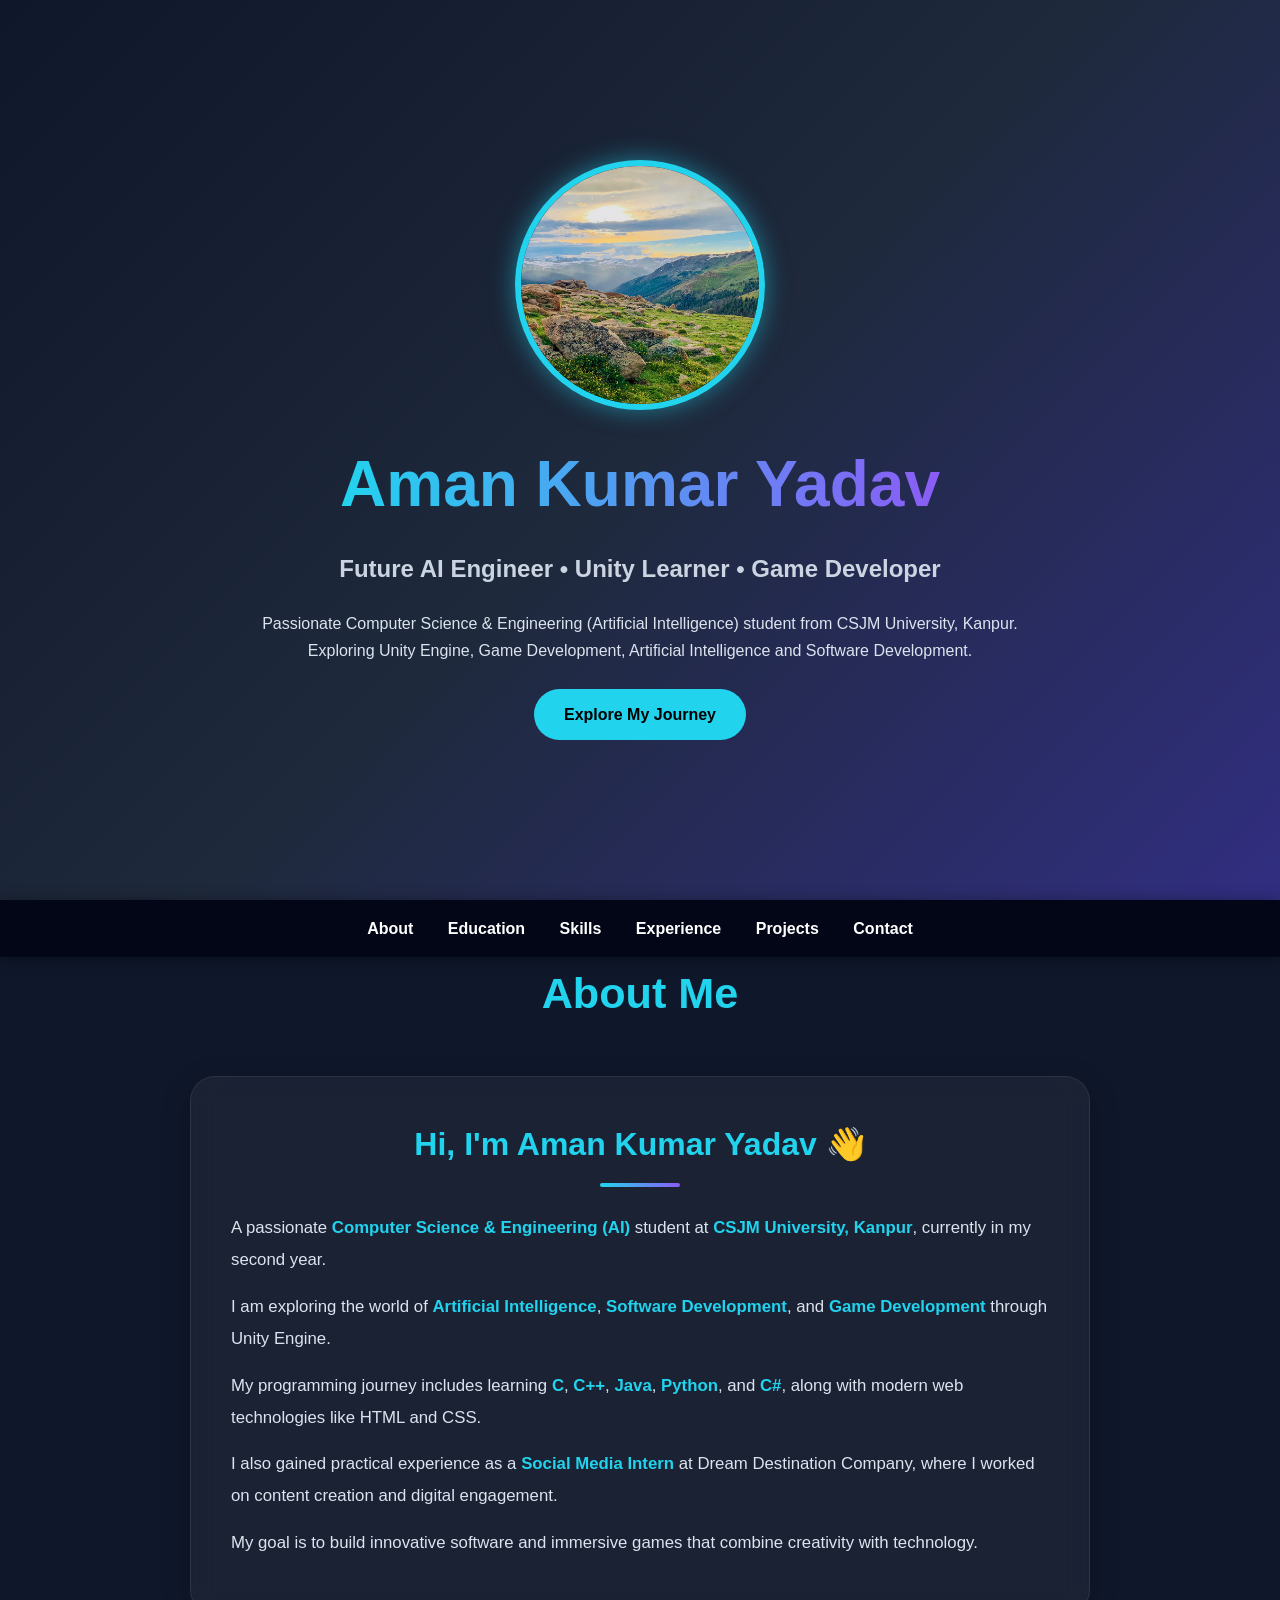
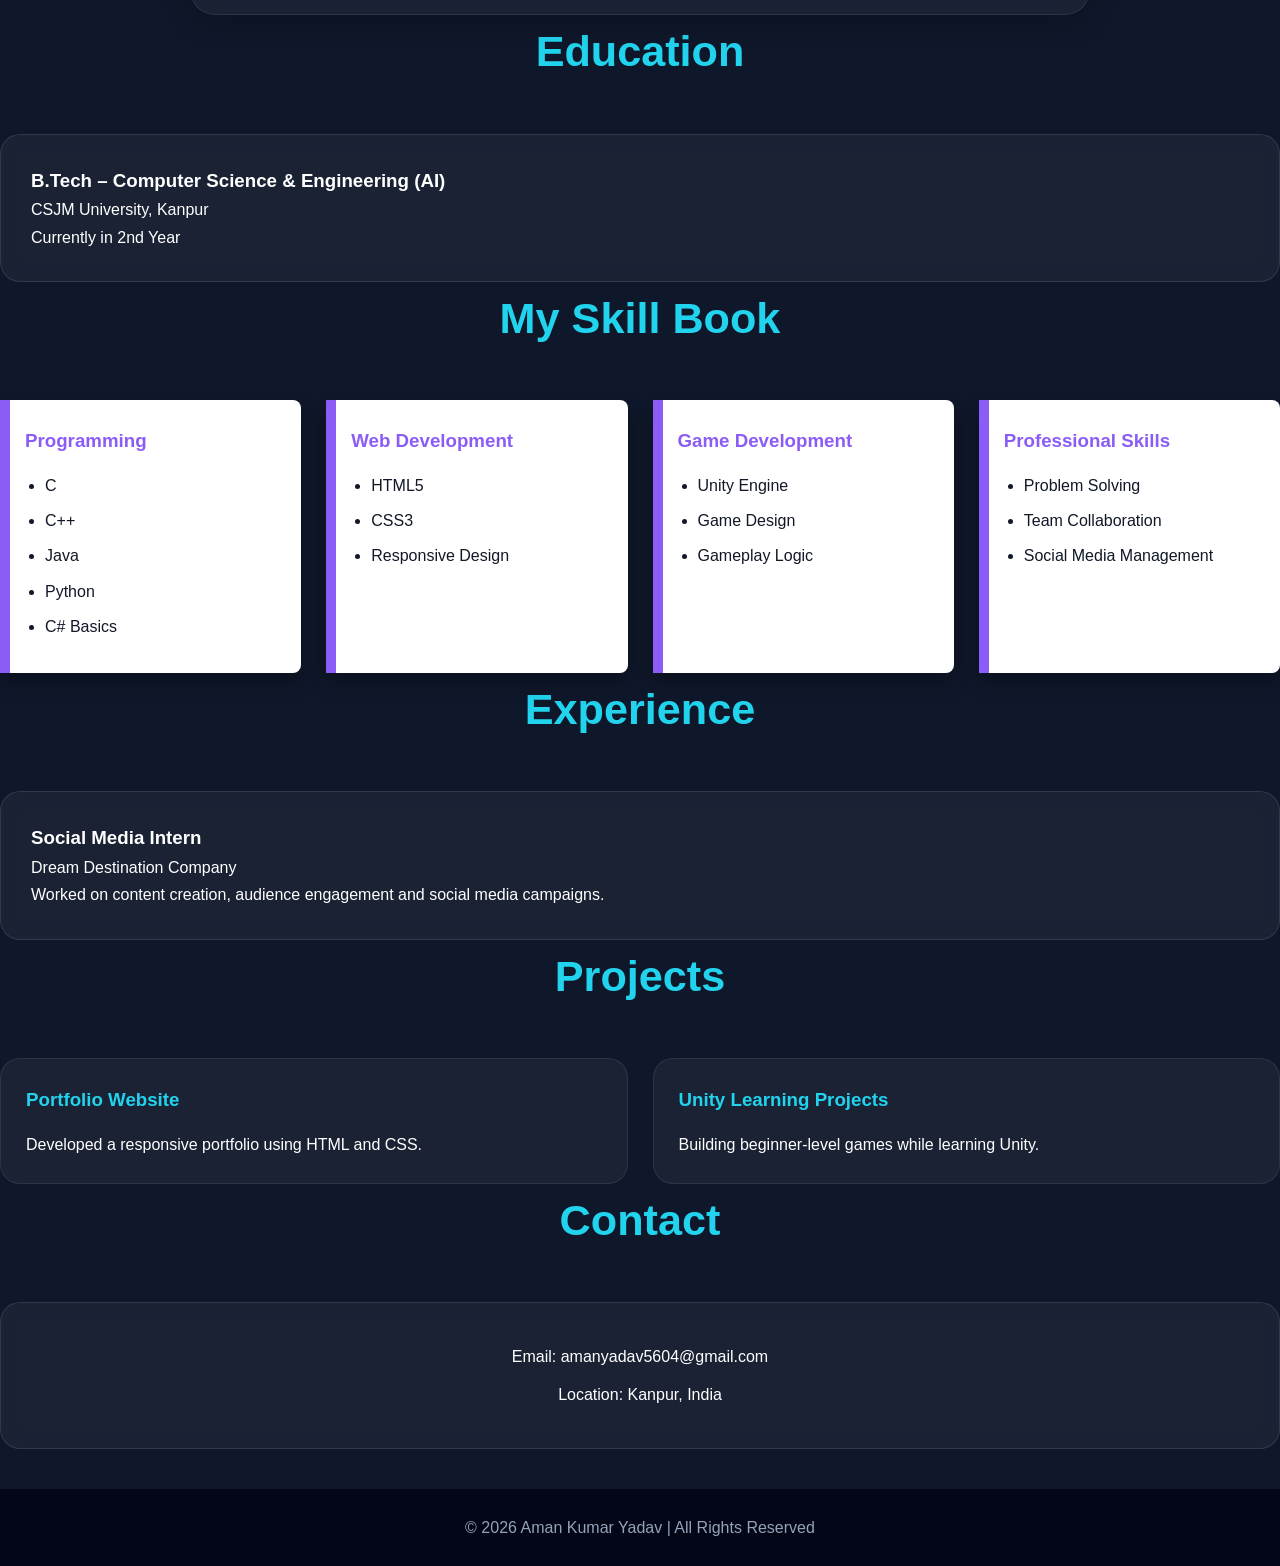
<file: index.html>
<!DOCTYPE html>
<html lang="en">
<head>
<meta charset="UTF-8">
<meta name="viewport" content="width=device-width, initial-scale=1.0">
<title>Aman Kumar Yadav | Portfolio</title>
<link rel="stylesheet" href="style.css">
</head>

<body>

<header class="hero">

<img src="7.jpg" alt="Aman Kumar Yadav" class="profile">

<h1>Aman Kumar Yadav</h1>

<h2>Future AI Engineer • Unity Learner • Game Developer</h2>

<p>
Passionate Computer Science & Engineering (Artificial Intelligence)
student from CSJM University, Kanpur. Exploring Unity Engine,
Game Development, Artificial Intelligence and Software Development.
</p>

<a href="#about" class="btn">Explore My Journey</a>

</header>

<nav>
<a href="#about">About</a>
<a href="#education">Education</a>
<a href="#skills">Skills</a>
<a href="#experience">Experience</a>
<a href="#projects">Projects</a>
<a href="#contact">Contact</a>
</nav>


<section id="about">

    <h2 class="section-title">About Me</h2>

    <div class="about-card">

        <h3>Hi, I'm Aman Kumar Yadav 👋</h3>

        <p>
            A passionate <span>Computer Science & Engineering (AI)</span>
            student at <span>CSJM University, Kanpur</span>, currently in
            my second year.
        </p>

        <p>
            I am exploring the world of <span>Artificial Intelligence</span>,
            <span>Software Development</span>, and
            <span>Game Development</span> through Unity Engine.
        </p>

        <p>
            My programming journey includes learning
            <span>C</span>, <span>C++</span>, <span>Java</span>,
            <span>Python</span>, and <span>C#</span>, along with
            modern web technologies like HTML and CSS.
        </p>

        <p>
            I also gained practical experience as a
            <span>Social Media Intern</span> at Dream Destination Company,
            where I worked on content creation and digital engagement.
        </p>

        <p>
            My goal is to build innovative software and immersive games that
            combine creativity with technology.
        </p>

    </div>

</section>

<section id="education">
<h2 class="section-title">Education</h2>

<div class="card">
<h3>B.Tech – Computer Science & Engineering (AI)</h3>
<p>CSJM University, Kanpur</p>
<p>Currently in 2nd Year</p>
</div>
</section>

<section id="skills">
<h2 class="section-title">My Skill Book</h2>

<div class="book">

<div class="page">
<h3>Programming</h3>
<ul>
<li>C</li>
<li>C++</li>
<li>Java</li>
<li>Python</li>
<li>C# Basics</li>
</ul>
</div>

<div class="page">
<h3>Web Development</h3>
<ul>
<li>HTML5</li>
<li>CSS3</li>
<li>Responsive Design</li>
</ul>
</div>

<div class="page">
<h3>Game Development</h3>
<ul>
<li>Unity Engine</li>
<li>Game Design</li>
<li>Gameplay Logic</li>
</ul>
</div>

<div class="page">
<h3>Professional Skills</h3>
<ul>
<li>Problem Solving</li>
<li>Team Collaboration</li>
<li>Social Media Management</li>
</ul>
</div>

</div>
</section>

<section id="experience">
<h2 class="section-title">Experience</h2>

<div class="card">
<h3>Social Media Intern</h3>
<p>
Dream Destination Company<br>
Worked on content creation, audience engagement and social media campaigns.
</p>
</div>
</section>

<section id="projects">
<h2 class="section-title">Projects</h2>

<div class="project-grid">

<div class="project-card">
<h3>Portfolio Website</h3>
<p>Developed a responsive portfolio using HTML and CSS.</p>
</div>

<div class="project-card">
<h3>Unity Learning Projects</h3>
<p>Building beginner-level games while learning Unity.</p>
</div>

</div>
</section>

<section id="contact">
<h2 class="section-title">Contact</h2>

<div class="card">
<p>Email: amanyadav5604@gmail.com</p>
<p>Location: Kanpur, India</p>
</div>
</section>

<footer>
<p>© 2026 Aman Kumar Yadav | All Rights Reserved</p>
</footer>

</body>
</html>
</file>
<file: style.css>
*{
margin:0;
padding:0;
box-sizing:border-box;
scroll-behavior:smooth;
}

body{
font-family:'Segoe UI',sans-serif;
background:#0f172a;
color:white;
line-height:1.7;
overflow-x:hidden;
}

/* HERO SECTION */

.hero{
min-height:100vh;
display:flex;
flex-direction:column;
justify-content:center;
align-items:center;
text-align:center;
padding:30px;
background:linear-gradient(135deg,#0f172a,#1e293b,#312e81);
}

.profile{
width:250px;
height:250px;
border-radius:50%;
object-fit:cover;
border:6px solid #22d3ee;
box-shadow:0 0 25px rgba(34,211,238,.5);
transition:.5s;
cursor:pointer;
}

.profile:hover{
transform:scale(1.12);
box-shadow:
0 0 40px #22d3ee,
0 0 80px #8b5cf6;
}

.hero h1{
font-size:4rem;
margin-top:20px;
background:linear-gradient(to right,#22d3ee,#8b5cf6);
-webkit-background-clip:text;
-webkit-text-fill-color:transparent;
}

.hero h2{
margin-top:10px;
color:#cbd5e1;
}

.hero p{
max-width:800px;
margin-top:20px;
color:#dbe4ee;
}

.btn{
margin-top:25px;
padding:12px 30px;
background:#22d3ee;
color:black;
text-decoration:none;
border-radius:30px;
font-weight:bold;
transition:.3s;
}

.btn:hover{
background:#8b5cf6;
color:white;
transform:translateY(-3px);
}

/* NAVIGATION */

nav{
position:sticky;
top:0;
background:#020617;
padding:15px;
text-align:center;
z-index:1000;
box-shadow:0 2px 15px rgba(0,0,0,.4);
}

nav a{
color:white;
text-decoration:none;
margin:0 15px;
font-weight:bold;
transition:.3s;
}

nav a:hover

/* SECTIONS */

section{
padding:80px 10%;
}

.section-title{
text-align:center;
font-size:2.7rem;
margin-bottom:45px;
color:#22d3ee;
}

/* ABOUT SECTION */

.about-card{
max-width:900px;
margin:auto;
background:rgba(255,255,255,0.05);
backdrop-filter:blur(12px);
border:1px solid rgba(255,255,255,0.08);
padding:40px;
border-radius:25px;
box-shadow:0 8px 30px rgba(0,0,0,.2);
transition:.4s;
}

.about-card:hover{
transform:translateY(-8px);
box-shadow:0 0 35px rgba(34,211,238,.25);
}

.about-card h3{
color:#22d3ee;
margin-bottom:25px;
font-size:2rem;
text-align:center;
}

.about-card h3::after{
content:"";
display:block;
width:80px;
height:4px;
background:linear-gradient(to right,#22d3ee,#8b5cf6);
margin:12px auto;
border-radius:10px;
}

.about-card p{
color:#dbe4ee;
font-size:1.05rem;
margin-bottom:15px;
line-height:1.9;
}

.about-card span{
color:#22d3ee;
font-weight:600;
}

/* GENERAL CARDS */

.card{
background:rgba(255,255,255,.05);
padding:30px;
border-radius:20px;
backdrop-filter:blur(10px);
border:1px solid rgba(255,255,255,.1);
transition:.4s;
}

.card:hover{
transform:translateY(-8px);
box-shadow:0 0 25px rgba(34,211,238,.4);
}

/* BOOK SKILLS */

.book{
display:grid;
grid-template-columns:repeat(auto-fit,minmax(250px,1fr));
gap:25px;
}

.page{
background:#ffffff;
color:#111827;
padding:25px;
border-radius:8px;
position:relative;
transition:.4s;
box-shadow:0 10px 20px rgba(0,0,0,.3);
}

.page::before{
content:"";
position:absolute;
left:0;
top:0;
height:100%;
width:10px;
background:#8b5cf6;
}

.page:hover{
transform:rotate(-2deg) scale(1.05);
}

.page h3{
color:#8b5cf6;
margin-bottom:15px;
}

.page ul{
padding-left:20px;
}

.page li{
margin-bottom:8px;
}

/* PROJECTS */

.project-grid{
display:grid;
grid-template-columns:repeat(auto-fit,minmax(280px,1fr));
gap:25px;
}

.project-card{
background:rgba(255,255,255,.05);
padding:25px;
border-radius:20px;
transition:.4s;
border:1px solid rgba(255,255,255,.08);
}

.project-card:hover{
transform:translateY(-8px);
box-shadow:0 0 25px rgba(139,92,246,.5);
}

.project-card h3{
color:#22d3ee;
margin-bottom:15px;
}

/* CONTACT */

#contact .card{
text-align:center;
}

#contact p{
margin:10px 0;
}

/* FOOTER */

footer{
background:#020617;
text-align:center;
padding:25px;
margin-top:40px;
}

footer p{
color:#94a3b8;
}

/* RESPONSIVE */

@media(max-width:768px){

```
.hero h1{
    font-size:2.5rem;
}

.hero h2{
    font-size:1.1rem;
}

.profile{
    width:180px;
    height:180px;
}

.section-title{
    font-size:2rem;
}

nav a{
    display:inline-block;
    margin:8px;
}

.about-card{
    padding:25px;
}

.about-card h3{
    font-size:1.5rem;
}
```

}
</file>
